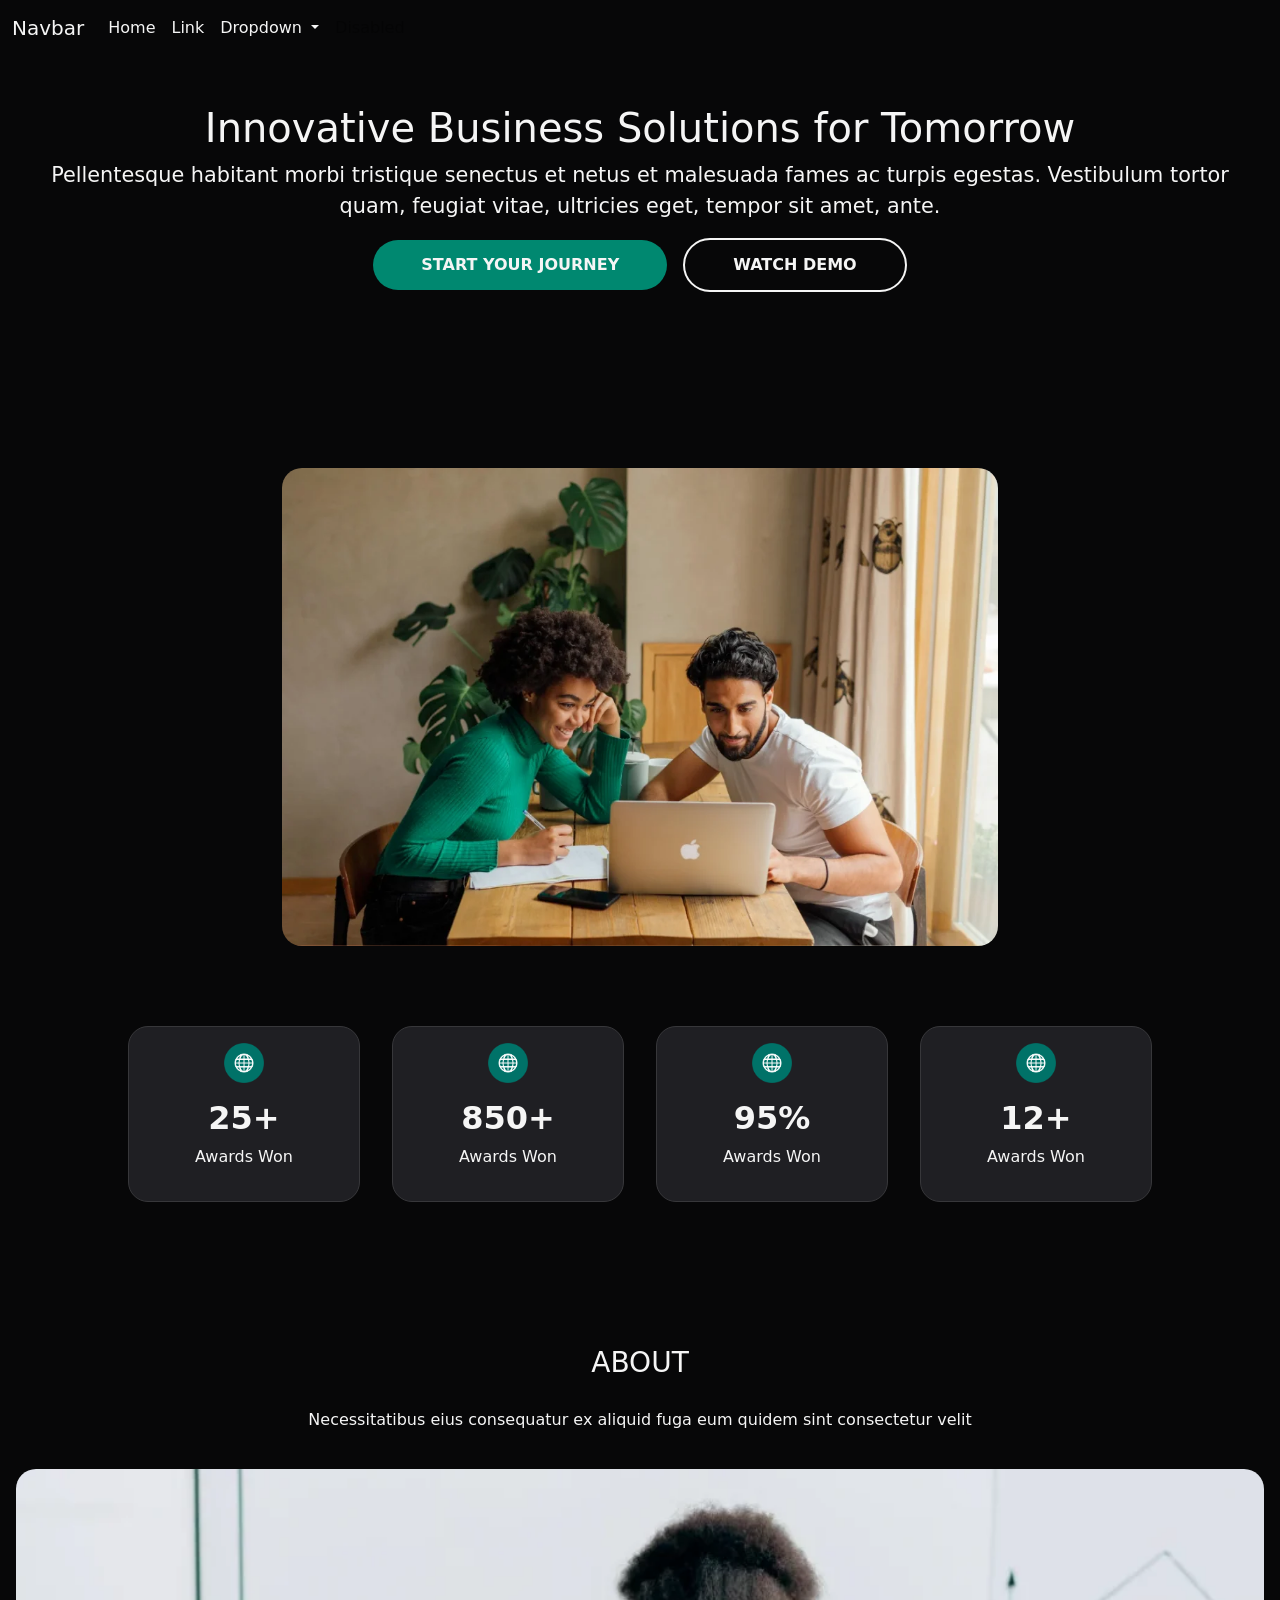
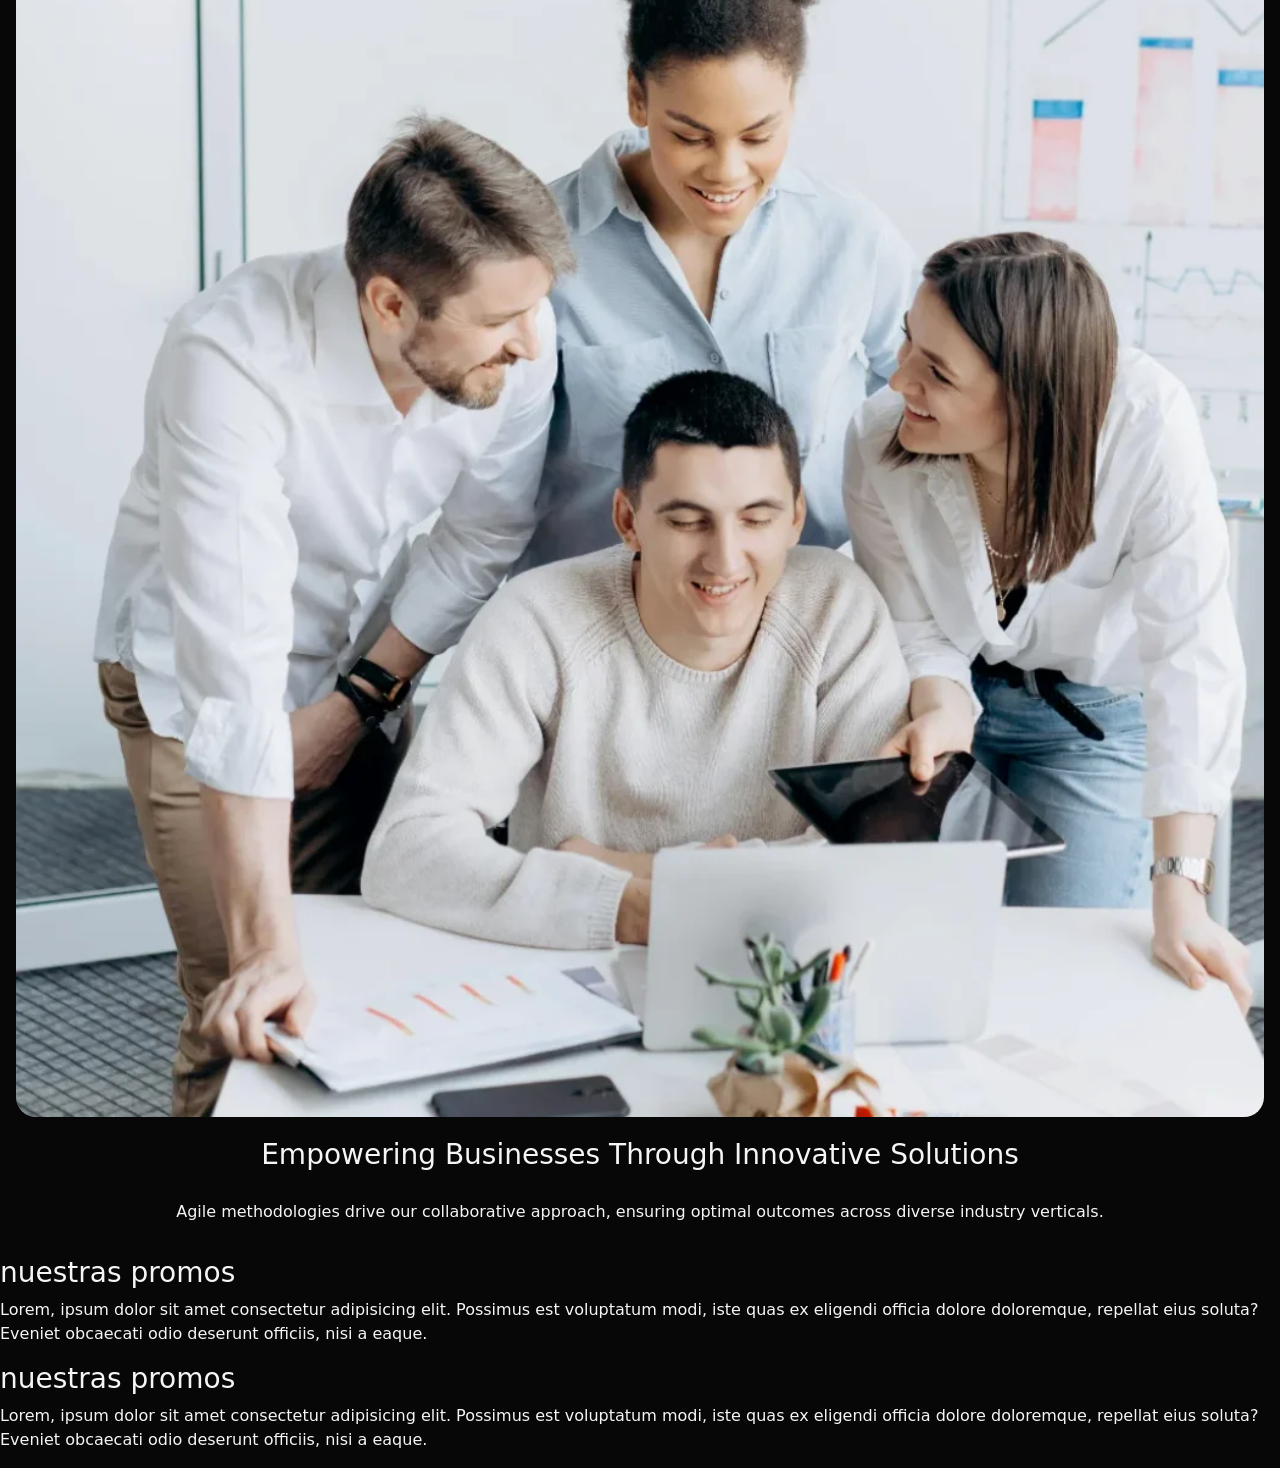
<file: index.html>
<!DOCTYPE html>
<html lang="en">
<head>
    <meta charset="UTF-8">
    <meta name="viewport" content="width=device-width, initial-scale=1.0">

    <link href="https://cdn.jsdelivr.net/npm/bootstrap@5.3.2/dist/css/bootstrap.min.css" rel="stylesheet" integrity="sha384-T3c6CoIi6uLrA9TneNEoa7RxnatzjcDSCmG1MXxSR1GAsXEV/Dwwykc2MPK8M2HN" crossorigin="anonymous">

    <link rel="stylesheet" href="css/main.css">
    <title>Practica</title>
</head>
<body>
    <!-- header bt -->
    <header>
        <nav class="navbar navbar-expand-lg color-nav">
            <div class="container-fluid">
              <a class="navbar-brand" href="#">Navbar</a>
              <button class="navbar-toggler" type="button" data-bs-toggle="collapse" data-bs-target="#navbarSupportedContent" aria-controls="navbarSupportedContent" aria-expanded="false" aria-label="Toggle navigation">
                <span class="navbar-toggler-icon"></span>
              </button>
              <div class="collapse navbar-collapse" id="navbarSupportedContent">
                <ul class="navbar-nav me-auto mb-2 mb-lg-0">
                  <li class="nav-item">
                    <a class="nav-link " aria-current="page" href="#">Home</a>
                  </li>
                  <li class="nav-item">
                    <a class="nav-link" href="#">Link</a>
                  </li>
                  <li class="nav-item dropdown">
                    <a class="nav-link dropdown-toggle" href="#" role="button" data-bs-toggle="dropdown" aria-expanded="false">
                      Dropdown
                    </a>
                    <ul class="dropdown-menu">
                      <li><a class="dropdown-item" href="#">Action</a></li>
                      <li><a class="dropdown-item" href="#">Another action</a></li>
                      <li><hr class="dropdown-divider"></li>
                      <li><a class="dropdown-item" href="#">Something else here</a></li>
                    </ul>
                  </li>
                  <li class="nav-item">
                    <a class="nav-link disabled" aria-disabled="true">Disabled</a>
                  </li>
                </ul>
              </div>
            </div>
          </nav>
    </header>

    <!-- main -->
    <main>
        <h1>Innovative Business Solutions for Tomorrow</h1>
        <p>Pellentesque habitant morbi tristique senectus et netus et malesuada fames ac turpis egestas. Vestibulum tortor quam, feugiat vitae, ultricies eget, tempor sit amet, ante.</p>
        <div class="contenedor-boton">
            <div class="boton">
            START YOUR JOURNEY
            </div>
            <div class="boton-dos">
                WATCH DEMO
            </div> 
        </div>
    </main>

    <!-- section    -->
    <section class="section-uno">
        <div class="div-img area-uno">
            <img src="img/about-15.webp" alt="">
        </div>
        
        <div class="card-section area-dos">
            <img src="img/icono-mundo.png" alt="">
            <h2>25+</h2>
            <p>Awards Won</p>
        </div>
        <div class="card-section area-tres">
            <img src="img/icono-mundo.png" alt="">
            <h2>850+</h2>
            <p>Awards Won</p>
        </div>
        <div class="card-section area-cuatro">
            <img src="img/icono-mundo.png" alt="">
            <h2>95%</h2>
            <p>Awards Won</p>
        </div>
        <div class="card-section area-cinco">
            <img src="img/icono-mundo.png" alt="">
            <h2>12+</h2>
            <p>Awards Won</p>
        </div>
    </section>

    <!-- section dos -->
    <section class="section-dos">
        <h3> ABOUT </h3>
        <p>Necessitatibus eius consequatur ex aliquid fuga eum quidem sint consectetur velit </p>
        <img src="img/about-square-15.webp" alt="">
        <h3>Empowering Businesses Through Innovative Solutions</h3>
        <p>Agile methodologies drive our collaborative approach, ensuring optimal outcomes across diverse industry verticals. </p>
    </section>

    <!-- banner publicidad -->
    <aside>
        <h3> nuestras promos</h3>
        <p>Lorem, ipsum dolor sit amet consectetur adipisicing elit. Possimus est voluptatum modi, iste quas ex eligendi officia dolore doloremque, repellat eius soluta? Eveniet obcaecati odio deserunt officiis, nisi a eaque.</p>
    </aside>

      <!-- banner publicidad -->
      <aside>
        <h3> nuestras promos</h3>
        <p>Lorem, ipsum dolor sit amet consectetur adipisicing elit. Possimus est voluptatum modi, iste quas ex eligendi officia dolore doloremque, repellat eius soluta? Eveniet obcaecati odio deserunt officiis, nisi a eaque.</p>
    </aside>


    <script src="https://cdn.jsdelivr.net/npm/bootstrap@5.3.2/dist/js/bootstrap.bundle.min.js" integrity="sha384-C6RzsynM9kWDrMNeT87bh95OGNyZPhcTNXj1NW7RuBCsyN/o0jlpcV8Qyq46cDfL" crossorigin="anonymous"></script>
</body>
</html>
</file>
<file: css/main.css>
/* reset  */
*{
    margin: 0;
    padding: 0;
    box-sizing: border-box;
}

/* estilos generales */
body{
    background-color: #070708 ;
    color: whitesmoke;
}

/* estilos de hader */
.color-nav div a{
    color: whitesmoke;
}

/* estilos de main */
main{
    text-align: center;
    display: flex;
    flex-direction: column;
    align-items: center;
    padding: 3rem 1rem;
}

main h1{
    font-size: 2.5rem;
}

main p{
    font-size: 1.3rem;
}

main .contenedor-boton .boton, main .contenedor-boton .boton-dos{
    border-radius: 100px;
    padding: 0.8rem 3rem;
    font-weight: bold;
}

main .contenedor-boton .boton{
    background-color: #008870;
}

main .contenedor-boton .boton-dos{
    margin-top: 1.2rem;
    border: 2px solid whitesmoke;
}

/* estilos section */
section{
    padding: 1rem;
    text-align: center;
    display: flex;
    flex-direction: column;
    gap: 1.3rem;
}

section .div-img img{
    width: 100%;
    height: 100%;
    object-fit: cover;
    border-radius: 20px;
}

section .card-section{
    background-color: #1F1F23;
    border: 0.03rem solid #37373A;
    padding: 1rem;
    border-radius: 20px;
}

section .card-section h2{
    font-weight: bold;
}

section .card-section img{
    width: 20%;
    margin-bottom: 1rem;
}

/* estilos section dos */

.section-dos img{
    border-radius: 20px;
}

/* mq tablet */
@media screen and (min-width: 768px){
    main .contenedor-boton{
        display: flex;
        gap: 1rem;
        justify-content: center;
        align-items: center;
    }

    main .contenedor-boton .boton-dos{
        margin-top: 0px;
    }

    .section-uno{
        display: grid;
        grid-template-columns: auto;
        grid-template-rows: auto;
        grid-template-areas: 
            "area-uno area-uno"
            "area-dos area-tres"
            "area-cuatro area-cinco";
    }

    .section-uno .area-uno{
        grid-area: area-uno;
    }

    .section-uno .area-dos{
        grid-area: area-dos;
    }

    .section-uno .area-tres{
        grid-area: area-tres;
    }

    .section-uno .area-cuatro{
        grid-area: area-cuatro;
    }

    .section-uno .area-cinco{
        grid-area: area-cinco;
    }
}

/* mq desktop */
@media screen and (min-width: 1024px){
    .section-uno{
        padding: 10%;
        grid-template-areas: 
            "area-uno area-uno area-uno area-uno"
            "area-dos area-tres area-cuatro area-cinco";
        gap: 2rem;
    }

    .section-uno .area-uno{
        margin-bottom: 3rem;
    }

    .section-uno .area-uno img{
        width: 70%;
    }
}
</file>
